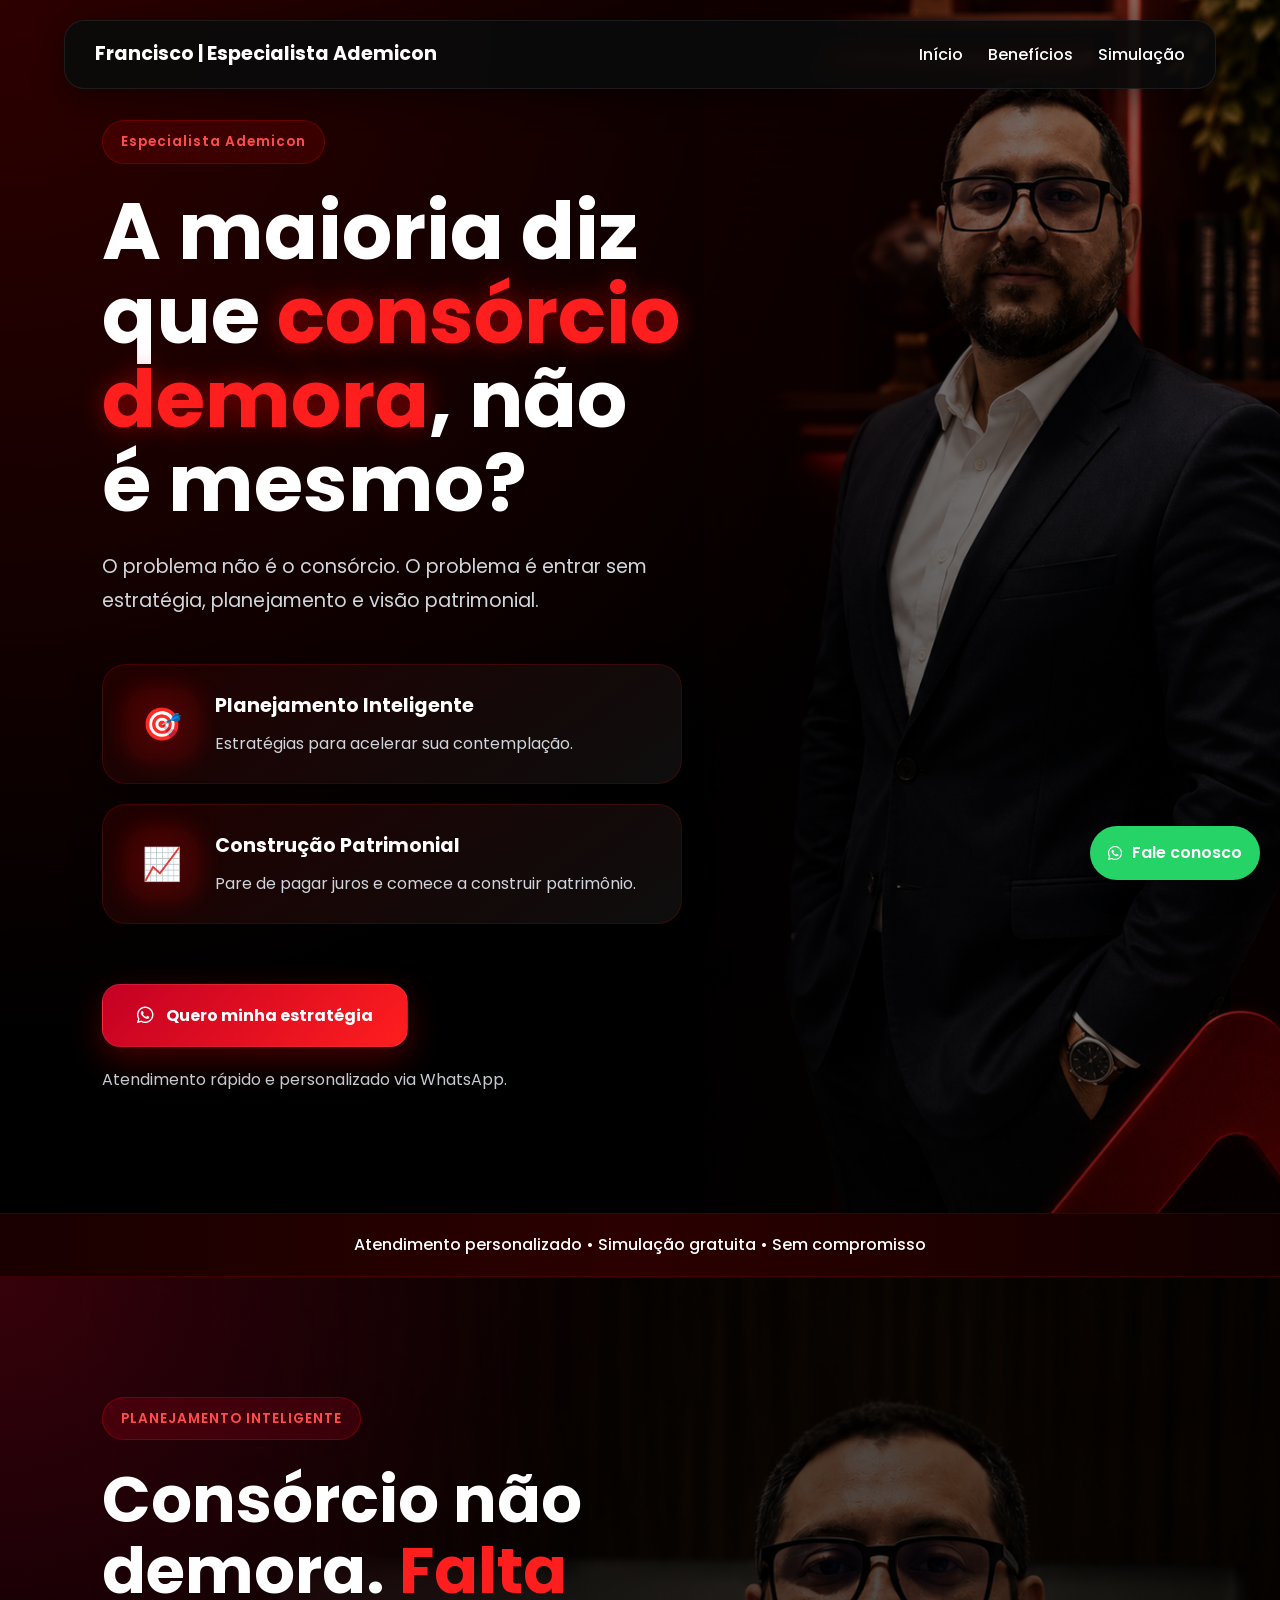
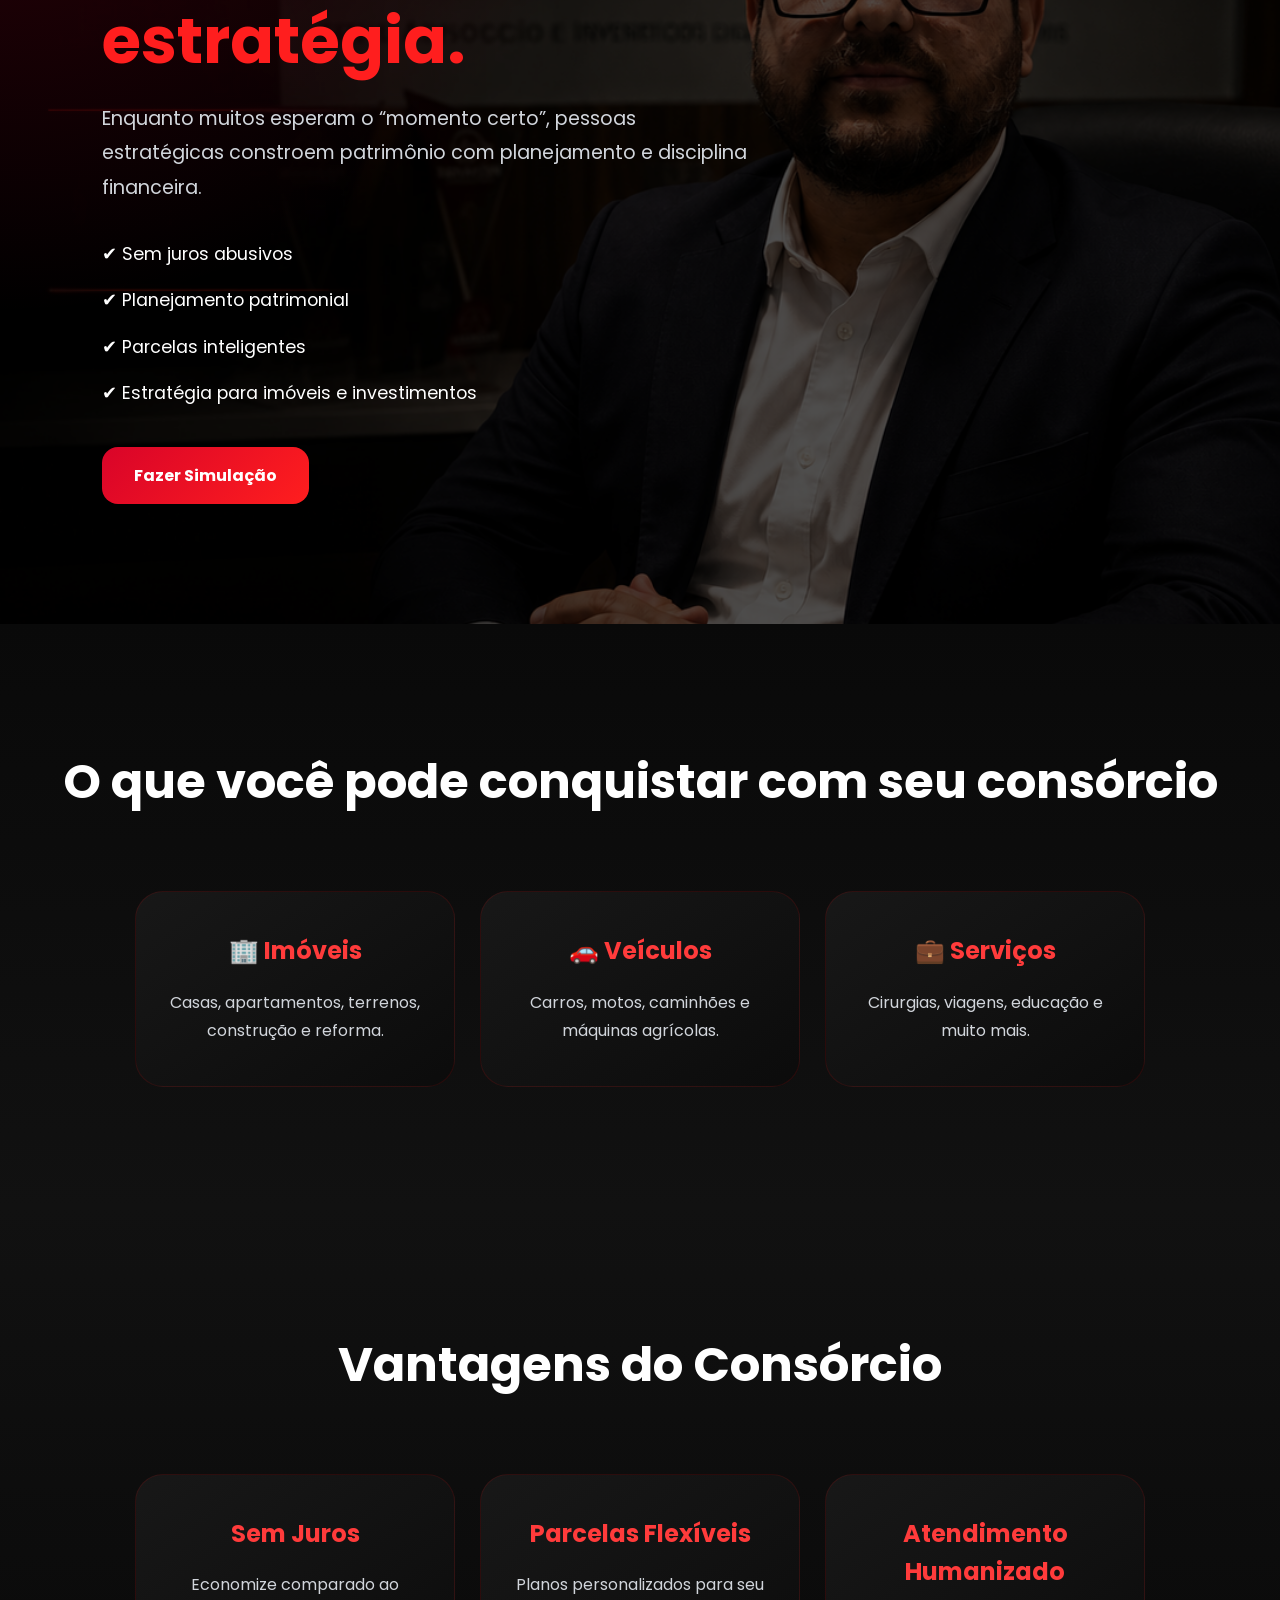
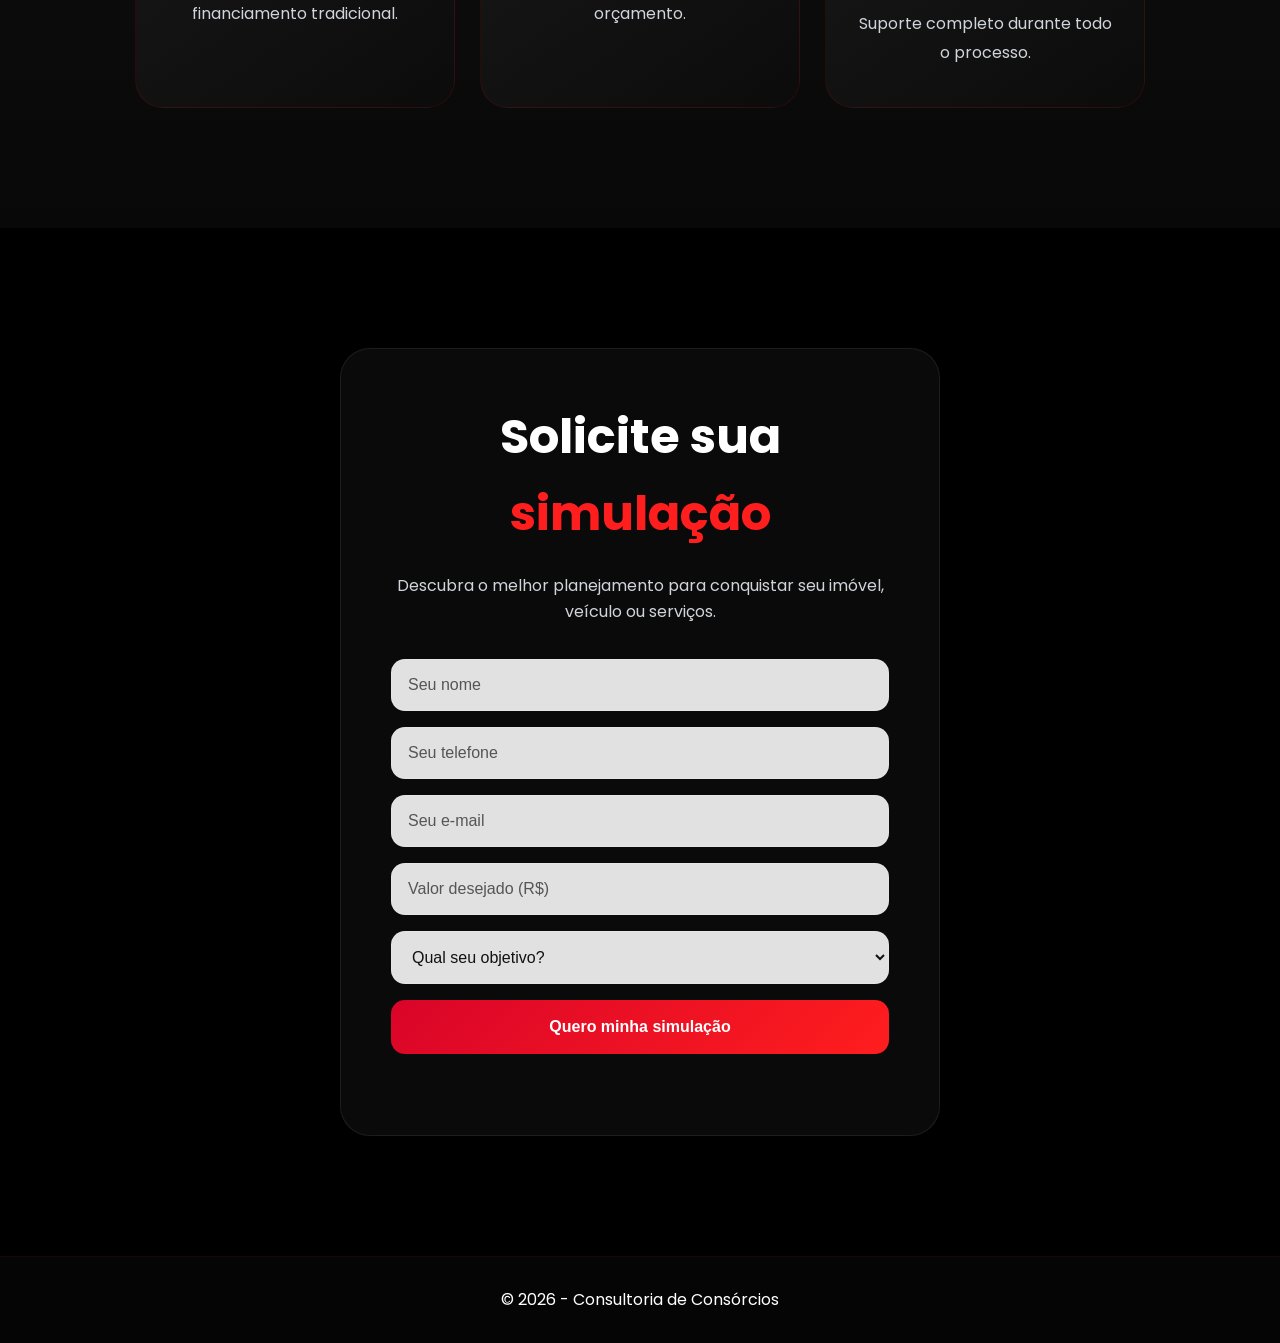
<file: index.html>
<!DOCTYPE html>
<html lang="pt-BR">

<head>

  <meta charset="UTF-8">

  <meta
    name="viewport"
    content="width=device-width, initial-scale=1.0"
  >

  <meta
    name="robots"
    content="index, follow"
  >

  <meta
    name="description"
    content="Especialista em consórcios Ademicon. Faça sua simulação e conquiste seu veículo, imóvel ou investimento."
  >

  <meta
    name="author"
    content="Francisco"
  >

  <meta
    name="keywords"
    content="consórcio, ademicon, consórcio de imóveis, consórcio de veículos, consórcio em Cuiabá, investimentos, Planejamento financeiro, carta contemplada
  >

  <title>
    Consórcio Ademicon | Francisco Especialista
  </title>

  <!-- Google Fonts -->
  <link
    rel="preconnect"
    href="https://fonts.googleapis.com"
  >

  <link
    rel="preconnect"
    href="https://fonts.gstatic.com"
    crossorigin
  >

  <link
    href="https://fonts.googleapis.com/css2?family=Poppins:wght@300;400;500;600;700&display=swap"
    rel="stylesheet"
  >

  <!-- Font Awesome -->
  <link
    rel="stylesheet"
    href="https://cdnjs.cloudflare.com/ajax/libs/font-awesome/6.5.1/css/all.min.css"
  >

  <!-- CSS -->
  <link
    rel="stylesheet"
    href="style.css"
  >

</head>

<body>

  <!-- NAVBAR -->
  <nav class="navbar">

    <div class="logo">
      Francisco | Especialista Ademicon
    </div>

    <ul class="nav-links">

      <li>
        <a href="#inicio">
          Início
        </a>
      </li>

      <li>
        <a href="#beneficios">
          Benefícios
        </a>
      </li>

      <li>
        <a href="#simulacao">
          Simulação
        </a>
      </li>

    </ul>

  </nav>

  <!-- HERO -->
  <header
    class="hero"
    id="inicio"
  >

    <div class="hero-overlay"></div>

    <div class="hero-content">

      <span class="hero-badge">
        Especialista Ademicon
      </span>

      <h1>
        A maioria diz que
        <span>consórcio demora</span>,
        não é mesmo?
      </h1>

      <p class="hero-description">
        O problema não é o consórcio.
        O problema é entrar sem estratégia,
        planejamento e visão patrimonial.
      </p>

      <!-- CARDS -->

      <div class="hero-cards">

        <div class="hero-mini-card">

          <div class="hero-icon">
            🎯
          </div>

          <div>

            <h3>
              Planejamento Inteligente
            </h3>

            <p>
              Estratégias para acelerar sua contemplação.
            </p>

          </div>

        </div>

        <div class="hero-mini-card">

          <div class="hero-icon">
            📈
          </div>

          <div>

            <h3>
              Construção Patrimonial
            </h3>

            <p>
              Pare de pagar juros e comece a construir patrimônio.
            </p>

          </div>

        </div>

      </div>

      <!-- BOTÃO -->

      <a
        href="https://wa.me/5565984125575?text=Olá,%20gostaria%20de%20fazer%20uma%20simulação%20de%20consórcio."
        target="_blank"
        rel="noopener noreferrer"
        class="hero-btn"
      >

        <i class="fa-brands fa-whatsapp"></i>

        Quero minha estratégia

      </a>

      <p class="mini-text">
        Atendimento rápido e personalizado via WhatsApp.
      </p>

    </div>

  </header>

  <!-- BARRA -->
  <section class="trust-bar">

    <p>
      Atendimento personalizado • Simulação gratuita • Sem compromisso
    </p>

  </section>

  <!-- PREMIUM -->
  <section class="premium-section">

    <div class="premium-overlay"></div>

    <div class="premium-content">

      <div class="premium-text">

        <span class="premium-badge">
          PLANEJAMENTO INTELIGENTE
        </span>

        <h2>
          Consórcio não demora.
          <span>Falta estratégia.</span>
        </h2>

        <p>
          Enquanto muitos esperam o “momento certo”, pessoas estratégicas
          constroem patrimônio com planejamento e disciplina financeira.
        </p>

        <ul class="premium-list">

          <li>✔ Sem juros abusivos</li>

          <li>✔ Planejamento patrimonial</li>

          <li>✔ Parcelas inteligentes</li>

          <li>✔ Estratégia para imóveis e investimentos</li>

        </ul>

        <a
          href="#simulacao"
          class="btn premium-btn"
        >
          Fazer Simulação
        </a>

      </div>

    </div>

  </section>

  <!-- SEGMENTOS -->
  <section class="segments">

    <h2>
      O que você pode conquistar com seu consórcio
    </h2>

    <div class="cards">

      <div class="card">

        <h3>
          🏢 Imóveis
        </h3>

        <p>
          Casas, apartamentos, terrenos, construção e reforma.
        </p>

      </div>

      <div class="card">

        <h3>
          🚗 Veículos
        </h3>

        <p>
          Carros, motos, caminhões e máquinas agrícolas.
        </p>

      </div>

      <div class="card">

        <h3>
          💼 Serviços
        </h3>

        <p>
          Cirurgias, viagens, educação e muito mais.
        </p>

      </div>

    </div>

  </section>

  <!-- BENEFÍCIOS -->
  <section
    class="benefits"
    id="beneficios"
  >

    <h2>
      Vantagens do Consórcio
    </h2>

    <div class="cards">

      <div class="card">

        <h3>
          Sem Juros
        </h3>

        <p>
          Economize comparado ao financiamento tradicional.
        </p>

      </div>

      <div class="card">

        <h3>
          Parcelas Flexíveis
        </h3>

        <p>
          Planos personalizados para seu orçamento.
        </p>

      </div>

      <div class="card">

        <h3>
          Atendimento Humanizado
        </h3>

        <p>
          Suporte completo durante todo o processo.
        </p>

      </div>

    </div>

  </section>

  <!-- FORMULÁRIO -->
  <section
    class="form-section"
    id="simulacao"
  >

    <!-- CARROSSEL -->

    <div class="form-carousel">

      <div class="form-slide slide1"></div>

      <div class="form-slide slide2"></div>

      <div class="form-slide slide3"></div>

      <div class="form-slide slide4"></div>

    </div>

    <!-- OVERLAY -->

    <div class="form-overlay"></div>

    <!-- CONTEÚDO -->

    <div class="form-container">

      <h2>
        Solicite sua
        <span>simulação</span>
      </h2>

      <p class="form-text">

        Descubra o melhor planejamento para
        conquistar seu imóvel, veículo ou serviços.

      </p>

      <form
        id="lead-form"
        action="https://formsubmit.co/francisco.consorciocba@gmail.com"
        method="POST"
      >

        <input
          type="hidden"
          name="_subject"
          value="Novo Lead - Landing Page Consórcio"
        >

        <input
          type="hidden"
          name="_captcha"
          value="false"
        >

        <input
          type="hidden"
          name="_template"
          value="table"
        >

        <input
          type="hidden"
          name="_next"
          value="https://franciscoconsorcio-coder.github.io/Lanpage-consorcio/obrigado.html">
      

        <input
          type="text"
          name="nome"
          placeholder="Seu nome"
          required
        >

        <input
          type="tel"
          id="telefone"
          name="telefone"
          placeholder="Seu telefone"
          required
        >

        <input
          type="email"
          id="email"
          name="email"
          placeholder="Seu e-mail"
          required
        >
        <input
          type="text"
          id="valor"
          name="valor"
          placeholder="Valor desejado (R$)"
          required
        >

        <select
          name="interesse"
          required
        >

          <option value="">
            Qual seu objetivo?
          </option>

          <option value="imovel">
            Imóvel
          </option>

          <option value="veiculo">
            Veículo
          </option>

          <option value="servicos">
            Serviços
          </option>

        </select>

        <button type="submit">
          Quero minha simulação
        </button>

        <p id="success-message"></p>

      </form>

    </div>

  </section>

  <!-- FOOTER -->
  <footer>

    <p>
      © 2026 - Consultoria de Consórcios
    </p>

  </footer>

  <!-- WHATSAPP -->
  <a
    href="https://wa.me/5565984125575?text=Olá,%20gostaria%20de%20fazer%20uma%20simulação%20de%20consórcio."
    class="whatsapp-button"
    target="_blank"
    rel="noopener noreferrer"
  >

    <i class="fa-brands fa-whatsapp"></i>

    <span>Fale conosco</span>

  </a>

  <script src="script.js"></script>

</body>

</html>
</file>
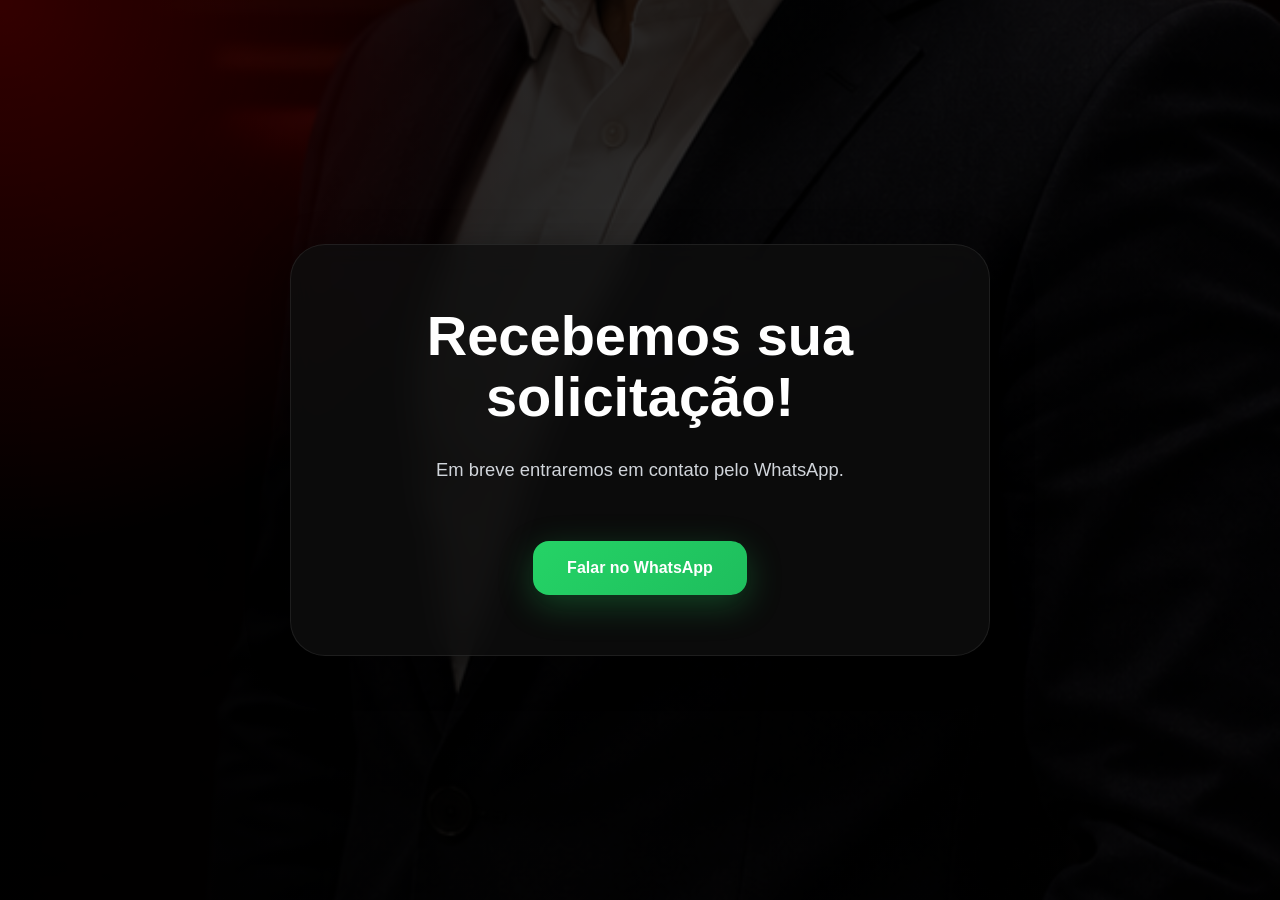
<file: obrigado.html>
<!DOCTYPE html>
<html lang="pt-BR">

<head>
  <meta charset="UTF-8">
  <title>Obrigado</title>

  <link rel="stylesheet" href="./obrigado.css">
</head>

<body>

  <div class="obrigado-container">

    <h1>Recebemos sua solicitação!</h1>

    <p>
      Em breve entraremos em contato pelo WhatsApp.
    </p>

    <a
      href="https://wa.me/5565984125575"
      target="_blank"
      class="whatsapp-btn"
    >
      Falar no WhatsApp
    </a>

  </div>

</body>
</file>
<file: style.css>
html {
  scroll-behavior: smooth;
}

* {
  margin: 0;
  padding: 0;
  box-sizing: border-box;
}

/* ========================================
   BODY
======================================== */

body {

  font-family: 'Poppins', sans-serif;

  background:
    linear-gradient(
      to bottom,
      #050505,
      #0b0b0b,
      #111111
    );

  color: #ffffff;

  overflow-x: hidden;

  line-height: 1.6;

}

/* ========================================
   NAVBAR
======================================== */

.navbar {

  position: fixed;

  top: 20px;
  left: 50%;

  transform: translateX(-50%);

  width: 90%;
  max-width: 1200px;

  display: flex;

  justify-content: space-between;
  align-items: center;

  padding: 18px 30px;

  z-index: 1000;

  background: rgba(10, 10, 10, 0.92);

  border: 1px solid rgba(255,255,255,0.08);

  border-radius: 20px;

  box-shadow:
    0 8px 32px rgba(0,0,0,0.45);

}

.logo {

  color: white;

  font-size: 1.2rem;

  font-weight: 700;

}

.nav-links {

  display: flex;

  gap: 25px;

  list-style: none;

}

.nav-links a {

  color: white;

  text-decoration: none;

  font-weight: 500;

  transition: 0.3s;

}

.nav-links a:hover {

  color: #ff3b3b;

}

/* ========================================
   HERO PREMIUM
======================================== */

.hero {

  position: relative;

  min-height: 100vh;

  display: flex;

  align-items: center;

  padding: 120px 8%;

  overflow: hidden;

  background-image:
    linear-gradient(
      to right,
      rgba(0,0,0,0.70),
      rgba(0,0,0,0.40)
    ),
    url("./Img/hero-premium.png");

  background-size: 80% auto;

  background-position: right center;

  background-repeat: no-repeat;

  background-color: #000;

}

.hero-overlay {

  position: absolute;

  inset: 0;

  background:
    radial-gradient(
      circle at top left,
      rgba(255,0,0,0.18),
      transparent 60%
    );

}

.hero-content {

  position: relative;

  z-index: 5;

  max-width: 580px;

}

.hero-badge {

  display: inline-block;

  padding: 10px 18px;

  border-radius: 50px;

  background:
    rgba(255,0,0,0.12);

  border:
    1px solid rgba(255,0,0,0.25);

  color: #ff4d4d;

  font-size: 0.85rem;

  font-weight: 600;

  letter-spacing: 1px;

  margin-bottom: 25px;

  backdrop-filter: blur(10px);

}

/* HERO TITLE */

.hero h1 {

  font-size: clamp(2rem, 7vw, 5rem);

  line-height: 1.05;

  margin-bottom: 25px;

  color: #ffffff;

  font-weight: 700;

}

.hero h1 span {

  color: #ff1e1e;

  text-shadow:
    0 0 25px rgba(255,0,0,0.45);

}

/* HERO DESCRIPTION */

.hero-description {

  max-width: 620px;

  font-size: 1.2rem;

  line-height: 1.8;

  color: #d1d5db;

  margin-bottom: 45px;

}

/* HERO CARDS */

.hero-cards {

  display: flex;

  flex-direction: column;

  gap: 20px;

  margin-bottom: 45px;

}

.hero-mini-card {

  display: flex;

  align-items: center;

  gap: 18px;

  padding: 24px;

  border-radius: 24px;

  background:
    linear-gradient(
      145deg,
      rgba(35,0,0,0.92),
      rgba(15,15,15,0.92)
    );

  border:
    1px solid rgba(255,0,0,0.18);

  backdrop-filter: blur(12px);

  box-shadow:
    0 10px 30px rgba(0,0,0,0.35);

  transition: 0.4s;

}

.hero-mini-card:hover {

  transform:
    translateX(8px);

  border:
    1px solid rgba(255,0,0,0.4);

  box-shadow:
    0 0 30px rgba(255,0,0,0.18);

}

.hero-icon {

  min-width: 70px;
  min-height: 70px;

  display: flex;

  align-items: center;
  justify-content: center;

  border-radius: 20px;

  background:
    radial-gradient(
      circle,
      rgba(255,0,0,0.25),
      rgba(255,0,0,0.08)
    );

  font-size: 2rem;

  box-shadow:
    0 0 25px rgba(255,0,0,0.25);

}

.hero-mini-card h3 {

  color: #ffffff;

  margin-bottom: 8px;

  font-size: 1.2rem;

}

.hero-mini-card p {

  color: #d1d5db;

  line-height: 1.7;

}

/* HERO BUTTON */

.hero-btn {

  display: inline-flex;

  align-items: center;
  justify-content: center;

  gap: 12px;

  padding: 18px 34px;

  margin-top: 15px;

  border-radius: 18px;

  background:
    linear-gradient(
      135deg,
      #c40024,
      #ff1e1e
    );

  color: #ffffff;

  text-decoration: none;

  font-size: 1rem;

  font-weight: 700;

  border:
    1px solid rgba(255,255,255,0.08);

  box-shadow:
    0 12px 35px rgba(255,0,0,0.28);

  transition:
    transform 0.35s ease,
    box-shadow 0.35s ease;

}

.hero-btn:hover {

  transform:
    translateY(-4px)
    scale(1.02);

  box-shadow:
    0 18px 45px rgba(255,0,0,0.42);

}

.hero-btn i {

  font-size: 1.2rem;

}

.mini-text {

  margin-top: 20px;

  font-size: 1rem;

  color: #d1d5db;

  opacity: 0.95;

}

/* ========================================
   TRUST BAR
======================================== */

.trust-bar {

  background:
    linear-gradient(
      90deg,
      #1a0000,
      #2b0000,
      #120000
    );

  border-top: 1px solid rgba(255,0,0,0.15);

  border-bottom: 1px solid rgba(255,0,0,0.15);

  color: white;

  text-align: center;

  padding: 18px;

  font-weight: 500;

}

/* ========================================
   PREMIUM SECTION
======================================== */

.premium-section {

  position: relative;

  min-height: 100vh;

  display: flex;

  align-items: center;

  padding: 120px 8%;

  background-image:
    linear-gradient(
      to right,
      rgba(0,0,0,0.75),
      rgba(0,0,0,0.65)
    ),
    url("./Img/file_000000000b8471f98ab96d2ecc7e60f7(1)(1).png");

  background-size: cover;

  background-position: center;

  overflow: hidden;

}

.premium-overlay {

  position: absolute;

  inset: 0;

  background:
    radial-gradient(
      circle at top left,
      rgba(217,4,41,0.25),
      transparent 40%
    );

}

.premium-content {

  position: relative;

  z-index: 2;

  max-width: 650px;

}

.premium-badge {

  display: inline-block;

  padding: 10px 18px;

  border-radius: 50px;

  background:
    rgba(217,4,41,0.18);

  border:
    1px solid rgba(255,0,0,0.3);

  color: #ff4d4d;

  font-size: 0.85rem;

  font-weight: 600;

  letter-spacing: 1px;

  margin-bottom: 25px;

}

.premium-text h2 {

  font-size: clamp(2rem, 6vw, 4rem);

  line-height: 1.1;

  margin-bottom: 25px;

}

.premium-text h2 span {

  color: #ff1e1e;

}

.premium-text p {

  color: #d1d5db;

  font-size: 1.2rem;

  line-height: 1.8;

  margin-bottom: 35px;

}

.premium-list {

  list-style: none;

  margin-bottom: 40px;

}

.premium-list li {

  margin-bottom: 18px;

  font-size: 1.1rem;

}

/* BUTTON */

.btn {

  display: inline-flex;

  align-items: center;
  justify-content: center;

  padding: 16px 32px;

  border-radius: 16px;

  background:
    linear-gradient(
      135deg,
      #d90429,
      #ff1e1e
    );

  color: white;

  text-decoration: none;

  font-weight: 700;

  transition: 0.35s;

}

.btn:hover {

  transform:
    translateY(-4px);

}

/* ========================================
   SEGMENTS / BENEFITS
======================================== */

.segments,
.benefits {

  padding: 120px 20px;

  text-align: center;

}

.segments {

  background:
    linear-gradient(
      to bottom,
      #090909,
      #111111
    );

}

.benefits {

  background:
    linear-gradient(
      to bottom,
      #111111,
      #080808
    );

}

.segments h2,
.benefits h2 {

  font-size: clamp(2rem, 5vw, 3rem);

  margin-bottom: 70px;

}

/* CARDS */

.cards {

  display: flex;

  justify-content: center;

  gap: 25px;

  flex-wrap: wrap;

}

.card {

  width: 320px;

  padding: 40px 30px;

  border-radius: 28px;

  background:
    linear-gradient(
      145deg,
      rgba(25,25,25,0.95),
      rgba(12,12,12,0.95)
    );

  border:
    1px solid rgba(255,0,0,0.12);

  transition: 0.45s;

}

.card:hover {

  transform:
    translateY(-15px)
    scale(1.03);

  border:
    1px solid rgba(255,0,0,0.4);

}

.card h3 {

  margin-bottom: 18px;

  font-size: 1.5rem;

  color: #ff3b3b;

}

.card p {

  color: #d1d5db;

  line-height: 1.8;

}

/* ========================================
   FORM SECTION
======================================== */

.form-section {

  position: relative;

  padding: 120px 20px;

  overflow: hidden;

  text-align: center;

  background: #000;

}

.form-carousel {

  position: absolute;

  inset: 0;

  z-index: 1;

}

.form-slide {

  position: absolute;

  inset: 0;

  opacity: 0;

  animation: fadeSlider 20s infinite;

  background-repeat: repeat;

  background-position: center;

  background-size: cover;

}

.slide1 {

  background-image:
    url("./Img/Capturar1.png");

  animation-delay: 0s;

}

.slide2 {

  background-image:
    url("./Img/Capturar2.jpg");

  animation-delay: 5s;

}

.slide3 {

  background-image:
    url("./Img/Capturar3.png");

  animation-delay: 10s;

}

.slide4 {

  background-image:
    url("./Img/Capturar4.webp");

  animation-delay: 15s;

}

.form-overlay {

  position: absolute;

  inset: 0;

  background:
    linear-gradient(
      to right,
      rgba(0,0,0,0.92),
      rgba(0,0,0,0.70)
    );

  z-index: 2;

}

.form-container {

  position: relative;

  z-index: 5;

  max-width: 600px;

  margin: auto;

  padding: 50px;

  border-radius: 30px;

  background:
    rgba(15,15,15,0.72);

  backdrop-filter: blur(14px);

  border:
    1px solid rgba(255,255,255,0.08);

}

.form-section h2 {

  font-size: clamp(2rem, 5vw, 3rem);

  margin-bottom: 20px;

}

.form-section h2 span {

  color: #ff1e1e;

}

.form-text {

  color: #d1d5db;

  margin-bottom: 35px;

}

form {

  display: flex;

  flex-direction: column;

  gap: 16px;

}

input,
select {

  width: 100%;

  padding: 16px;

  border-radius: 14px;

  border:
    1px solid rgba(255,255,255,0.12);

  background:
    rgba(255,255,255,0.88);

  color: #111;

  font-size: 1rem;

}

input::placeholder {

  color: #555;

}

input:focus,
select:focus {

  outline: none;

  border:
    1px solid #ff1e1e;

  box-shadow:
    0 0 0 4px rgba(255,30,30,0.15);

}

button {

  padding: 18px;

  border: none;

  border-radius: 14px;

  background:
    linear-gradient(
      135deg,
      #d90429,
      #ff1e1e
    );

  color: white;

  font-size: 1rem;

  font-weight: 700;

  cursor: pointer;

}

/* SUCCESS */

#success-message {

  margin-top: 15px;

  color: #d1fae5;

  font-weight: bold;

}

/* ========================================
   FOOTER
======================================== */

footer {

  background: #050505;

  text-align: center;

  padding: 30px;

  border-top:
    1px solid rgba(255,0,0,0.1);

}

/* ========================================
   WHATSAPP
======================================== */

.whatsapp-button {

  position: fixed;

  bottom: 20px;
  right: 20px;

  display: flex;

  align-items: center;
  gap: 10px;

  padding: 14px 18px;

  border-radius: 50px;

  background: #25d366;

  color: white;

  text-decoration: none;

  font-weight: 600;

  font-size: 1rem;

  z-index: 999;

  box-shadow:
    0 10px 25px rgba(0,0,0,0.30);

  transition: 0.3s;

  animation: pulse 2s infinite;

}

/* MOBILE */

@media (max-width: 768px) {

  .whatsapp-button {

    padding: 12px 14px;

    font-size: 0.9rem;

    bottom: 15px;
    right: 15px;

    gap: 8px;

  }

  .whatsapp-button i {

    font-size: 1.2rem;

  }

}

/* ========================================
   ANIMAÇÕES
======================================== */

@keyframes fadeSlider {

  0% {
    opacity: 0;
  }

  5% {
    opacity: 1;
  }

  25% {
    opacity: 1;
  }

  30% {
    opacity: 0;
  }

  100% {
    opacity: 0;
  }

}

@keyframes whatsappPulse {

  0% {

    transform: scale(1);

    box-shadow:
      0 0 0 0 rgba(37,211,102,0.65);

  }

  70% {

    transform: scale(1.06);

    box-shadow:
      0 0 0 18px rgba(37,211,102,0);

  }

  100% {

    transform: scale(1);

    box-shadow:
      0 0 0 0 rgba(37,211,102,0);

  }

}

/* ========================================
   TABLET
======================================== */

@media (max-width: 768px) {

  .navbar {

    padding: 15px 20px;

  }

  .logo {

    font-size: 1rem;

  }

  .nav-links {

    display: none;

  }

  .hero {

    padding: 120px 20px;

    background-size: cover;

    background-position: bottom center;

  }

  .hero-description {

    font-size: 1rem;

  }

  .hero-mini-card {

    flex-direction: column;

    align-items: flex-start;

  }

  .segments h2,
  .benefits h2,
  .form-section h2 {

    margin-bottom: 50px;

  }

  .card {

    width: 100%;

  }

  .form-container {

    padding: 35px 25px;

    backdrop-filter: none;

  }

  .premium-section {

    padding: 100px 20px;

  }

  .premium-text p {

    font-size: 1rem;

  }

  .whatsapp-button {

    right: 15px;
    bottom: 15px;

    padding: 14px 18px;

    font-size: 0.95rem;

  }

}

/* ========================================
   MOBILE
======================================== */

@media (max-width: 480px) {

  body {
    overflow-x: hidden;
  }

  .navbar {

    width: 94%;

    padding: 12px 16px;

    top: 12px;

    border-radius: 16px;

  }

  .logo {

    font-size: 0.95rem;

  }

  .hero {

    min-height: auto;

    padding:
      130px 18px
      80px;

    background-size: 260px;

    background-position:
      bottom center;

  }

  .hero-content {

    max-width: 100%;

  }

  .hero h1 {

    line-height: 1.15;

    margin-bottom: 18px;

  }

  .hero-description {

    font-size: 0.95rem;

    line-height: 1.7;

    margin-bottom: 30px;

  }

  .hero-mini-card {

    padding: 18px;

    border-radius: 18px;

    gap: 14px;

    backdrop-filter: none;

  }

  .hero-icon {

    min-width: 55px;
    min-height: 55px;

    font-size: 1.5rem;

  }

  .hero-mini-card h3 {

    font-size: 1rem;

  }

  .hero-mini-card p {

    font-size: 0.92rem;

  }

  .hero-btn {

    width: 100%;

    padding: 16px;

    font-size: 0.95rem;

  }

  .mini-text {

    font-size: 0.9rem;

  }

  .premium-section {

    padding: 90px 18px;

    min-height: auto;

    background-position: center;

  }

  .premium-text h2 {

    line-height: 1.2;

  }

  .premium-text p {

    font-size: 0.95rem;

  }

  .premium-list li {

    font-size: 0.95rem;

  }

  .segments,
  .benefits,
  .form-section {

    padding: 80px 18px;

  }

  .segments h2,
  .benefits h2,
  .form-section h2 {

    margin-bottom: 40px;

  }

  .card {

    padding: 28px 20px;

    border-radius: 22px;

  }

  .card h3 {

    font-size: 1.25rem;

  }

  .card p {

    font-size: 0.95rem;

  }

  .form-container {

    padding: 28px 18px;

    border-radius: 22px;

  }

  input,
  select,
  button {

    font-size: 0.95rem;

    padding: 14px;

  }

  .whatsapp-button {

    width: 58px;
    height: 58px;

    padding: 0;

    border-radius: 50%;

    right: 14px;
    bottom: 14px;

  }

  .whatsapp-button span {

    display: none;

  }

  .whatsapp-button i {

    font-size: 1.5rem;

  }

}

@keyframes pulse {

  0% {

    transform: scale(1);

    box-shadow:
      0 0 0 0 rgba(37,211,102,0.7);

  }

  70% {

    transform: scale(1.05);

    box-shadow:
      0 0 0 18px rgba(37,211,102,0);

  }

  100% {

    transform: scale(1);

    box-shadow:
      0 0 0 0 rgba(37,211,102,0);

  }

}
/* ========================================
   RESPONSIVIDADE HERO
======================================== */

/* NOTEBOOKS */
@media (min-width: 1024px) and (max-width: 1440px) {

  .hero {

    background-size: 45% auto;

    background-position: right center;

  }

}

/* DESKTOP GRANDE */
@media (min-width: 1441px) {

  .hero {

    background-size: cover;

    background-position: right center;

  }

}

/* TABLET */
@media (max-width: 1023px) {

  .hero {

    padding: 120px 30px;

    background-size: cover;

    background-position: center;

  }

}

/* MOBILE */
@media (max-width: 768px) {

  .hero {

    min-height: auto;

    padding:
      130px 18px
      80px;

    background-size: cover;

    background-position: center;

  }

}
</file>
<file: obrigado.css>
* {
  margin: 0;
  padding: 0;
  box-sizing: border-box;
}

html {
  scroll-behavior: smooth;
}

/* ========================================
   BODY
======================================== */

body {

  font-family: 'Poppins', sans-serif;

  min-height: 100vh;

  display: flex;

  justify-content: center;
  align-items: center;

  padding: 30px;

  overflow: hidden;

background:
  linear-gradient(
    to right,
    rgba(0,0,0,0.92),
    rgba(0,0,0,0.72)
  ),
  url("./Img/hero-premium.png");

background-size: cover;

background-repeat: no-repeat;

background-position: center;
}

/* ========================================
   OVERLAY
======================================== */

body::before {

  content: "";

  position: absolute;

  inset: 0;

  background:
    radial-gradient(
      circle at top left,
      rgba(255,0,0,0.20),
      transparent 35%
    );

  z-index: 1;

}

/* ========================================
   CONTAINER
======================================== */

.obrigado-container {

  position: relative;

  z-index: 5;

  max-width: 700px;

  width: 100%;

  padding: 60px 50px;

  border-radius: 35px;

  text-align: center;

  background:
    rgba(15,15,15,0.78);

  backdrop-filter: blur(14px);

  border:
    1px solid rgba(255,255,255,0.08);

  box-shadow:
    0 10px 40px rgba(0,0,0,0.45);

}

/* ========================================
   ÍCONE
======================================== */

.check-icon {

  width: 110px;
  height: 110px;

  margin: 0 auto 30px;

  display: flex;

  justify-content: center;
  align-items: center;

  border-radius: 50%;

  background:
    radial-gradient(
      circle,
      rgba(255,0,0,0.35),
      rgba(255,0,0,0.08)
    );

  font-size: 3rem;

  color: #ff3b3b;

  box-shadow:
    0 0 40px rgba(255,0,0,0.35);

}

/* ========================================
   TÍTULO
======================================== */

.obrigado-container h1 {

  font-size: 3.5rem;

  line-height: 1.1;

  margin-bottom: 25px;

  color: white;

}

.obrigado-container h1 span {

  color: #ff2e2e;

  text-shadow:
    0 0 25px rgba(255,0,0,0.45);

}

/* ========================================
   TEXTO
======================================== */

.obrigado-container p {

  font-size: 1.15rem;

  line-height: 1.8;

  color: #d1d5db;

  margin-bottom: 20px;

}

/* ========================================
   BOX INFO
======================================== */

.info-box {

  margin-top: 35px;

  padding: 25px;

  border-radius: 24px;

  background:
    linear-gradient(
      145deg,
      rgba(35,0,0,0.92),
      rgba(15,15,15,0.92)
    );

  border:
    1px solid rgba(255,0,0,0.18);

}

/* ========================================
   BOTÃO WHATSAPP
======================================== */

.whatsapp-btn {

  display: inline-flex;

  align-items: center;
  justify-content: center;

  gap: 12px;

  margin-top: 35px;

  padding: 18px 34px;

  border-radius: 16px;

  text-decoration: none;

  background:
    linear-gradient(
      135deg,
      #25d366,
      #1ebe5d
    );

  color: white;

  font-size: 1rem;

  font-weight: 700;

  box-shadow:
    0 10px 35px rgba(37,211,102,0.28);

  transition:
    transform 0.35s ease,
    box-shadow 0.35s ease;

}

.whatsapp-btn:hover {

  transform:
    translateY(-4px)
    scale(1.02);

  box-shadow:
    0 18px 45px rgba(37,211,102,0.45);

}

/* ========================================
   BOTÃO VOLTAR
======================================== */

.back-home {

  display: inline-block;

  margin-top: 25px;

  color: #d1d5db;

  text-decoration: none;

  font-size: 0.95rem;

  transition: 0.3s;

}

.back-home:hover {

  color: #ff3b3b;

}

/* ========================================
   RESPONSIVO
======================================== */

@media (max-width: 768px) {

  body {

    padding: 20px;

  }

  .obrigado-container {

    padding: 40px 25px;

  }

  .obrigado-container h1 {

    font-size: 2.5rem;

  }

  .obrigado-container p {

    font-size: 1rem;

  }

  .check-icon {

    width: 90px;
    height: 90px;

    font-size: 2.4rem;

  }

  .whatsapp-btn {

    width: 100%;

  }

}
</file>
